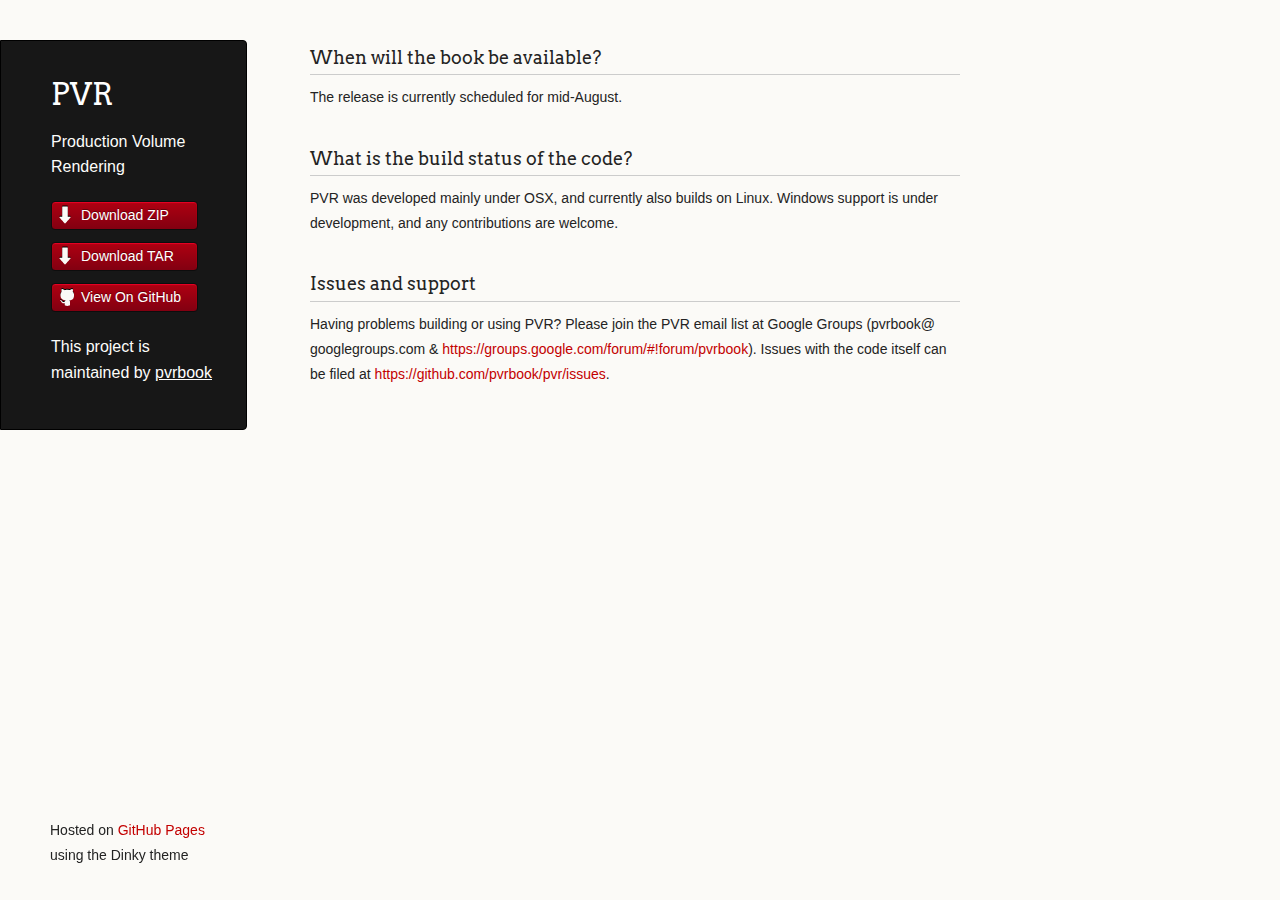
<file: index.html>
<!doctype html>
<html>
  <head>
    <meta charset="utf-8">
    <meta http-equiv="X-UA-Compatible" content="chrome=1">
    <title>PVR by pvrbook</title>

    <link rel="stylesheet" href="stylesheets/styles.css">
    <link rel="stylesheet" href="stylesheets/pygment_trac.css">
    <script src="javascripts/scale.fix.js"></script>
    <meta name="viewport" content="width=device-width, initial-scale=1, user-scalable=no">
    <!--[if lt IE 9]>
    <script src="//html5shiv.googlecode.com/svn/trunk/html5.js"></script>
    <![endif]-->
  </head>
  <body>
    <div class="wrapper">
      <header>
        <h1 class="header">PVR</h1>
        <p class="header">Production Volume Rendering</p>

        <ul>
          <li class="download"><a class="buttons" href="https://github.com/pvrbook/pvr/zipball/master">Download ZIP</a></li>
          <li class="download"><a class="buttons" href="https://github.com/pvrbook/pvr/tarball/master">Download TAR</a></li>
          <li><a class="buttons github" href="https://github.com/pvrbook/pvr">View On GitHub</a></li>
        </ul>

        <p class="header">This project is maintained by <a class="header name" href="https://github.com/pvrbook">pvrbook</a></p>


      </header>
      <section>
        <h3>When will the book be available?</h3>

<p>The release is currently scheduled for mid-August. </p>

<h3>What is the build status of the code?</h3>

<p>PVR was developed mainly under OSX, and currently also builds on Linux. Windows support is under development, and any contributions are welcome. </p>

<h3>Issues and support</h3>

<p>Having problems building or using PVR? Please join the PVR email list at Google Groups (pvrbook@ googlegroups.com &amp; <a href="https://groups.google.com/forum/#!forum/pvrbook">https://groups.google.com/forum/#!forum/pvrbook</a>). Issues with the code itself can be filed at <a href="https://github.com/pvrbook/pvr/issues">https://github.com/pvrbook/pvr/issues</a>.</p>
      </section>
      <footer>
        <p><small>Hosted on <a href="https://pages.github.com">GitHub Pages</a> using the Dinky theme</small></p>
      </footer>
    </div>
    <!--[if !IE]><script>fixScale(document);</script><!--<![endif]-->
		          <script type="text/javascript">
            var gaJsHost = (("https:" == document.location.protocol) ? "https://ssl." : "http://www.");
            document.write(unescape("%3Cscript src='" + gaJsHost + "google-analytics.com/ga.js' type='text/javascript'%3E%3C/script%3E"));
          </script>
          <script type="text/javascript">
            try {
              var pageTracker = _gat._getTracker("UA-33067970-1");
            pageTracker._trackPageview();
            } catch(err) {}
          </script>

  </body>
</html>
</file>
<file: stylesheets/pygment_trac.css>
.highlight  { background: #ffffff; }
.highlight .c { color: #999988; font-style: italic } /* Comment */
.highlight .err { color: #a61717; background-color: #e3d2d2 } /* Error */
.highlight .k { font-weight: bold } /* Keyword */
.highlight .o { font-weight: bold } /* Operator */
.highlight .cm { color: #999988; font-style: italic } /* Comment.Multiline */
.highlight .cp { color: #999999; font-weight: bold } /* Comment.Preproc */
.highlight .c1 { color: #999988; font-style: italic } /* Comment.Single */
.highlight .cs { color: #999999; font-weight: bold; font-style: italic } /* Comment.Special */
.highlight .gd { color: #000000; background-color: #ffdddd } /* Generic.Deleted */
.highlight .gd .x { color: #000000; background-color: #ffaaaa } /* Generic.Deleted.Specific */
.highlight .ge { font-style: italic } /* Generic.Emph */
.highlight .gr { color: #aa0000 } /* Generic.Error */
.highlight .gh { color: #999999 } /* Generic.Heading */
.highlight .gi { color: #000000; background-color: #ddffdd } /* Generic.Inserted */
.highlight .gi .x { color: #000000; background-color: #aaffaa } /* Generic.Inserted.Specific */
.highlight .go { color: #888888 } /* Generic.Output */
.highlight .gp { color: #555555 } /* Generic.Prompt */
.highlight .gs { font-weight: bold } /* Generic.Strong */
.highlight .gu { color: #800080; font-weight: bold; } /* Generic.Subheading */
.highlight .gt { color: #aa0000 } /* Generic.Traceback */
.highlight .kc { font-weight: bold } /* Keyword.Constant */
.highlight .kd { font-weight: bold } /* Keyword.Declaration */
.highlight .kn { font-weight: bold } /* Keyword.Namespace */
.highlight .kp { font-weight: bold } /* Keyword.Pseudo */
.highlight .kr { font-weight: bold } /* Keyword.Reserved */
.highlight .kt { color: #445588; font-weight: bold } /* Keyword.Type */
.highlight .m { color: #009999 } /* Literal.Number */
.highlight .s { color: #d14 } /* Literal.String */
.highlight .na { color: #008080 } /* Name.Attribute */
.highlight .nb { color: #0086B3 } /* Name.Builtin */
.highlight .nc { color: #445588; font-weight: bold } /* Name.Class */
.highlight .no { color: #008080 } /* Name.Constant */
.highlight .ni { color: #800080 } /* Name.Entity */
.highlight .ne { color: #990000; font-weight: bold } /* Name.Exception */
.highlight .nf { color: #990000; font-weight: bold } /* Name.Function */
.highlight .nn { color: #555555 } /* Name.Namespace */
.highlight .nt { color: #000080 } /* Name.Tag */
.highlight .nv { color: #008080 } /* Name.Variable */
.highlight .ow { font-weight: bold } /* Operator.Word */
.highlight .w { color: #bbbbbb } /* Text.Whitespace */
.highlight .mf { color: #009999 } /* Literal.Number.Float */
.highlight .mh { color: #009999 } /* Literal.Number.Hex */
.highlight .mi { color: #009999 } /* Literal.Number.Integer */
.highlight .mo { color: #009999 } /* Literal.Number.Oct */
.highlight .sb { color: #d14 } /* Literal.String.Backtick */
.highlight .sc { color: #d14 } /* Literal.String.Char */
.highlight .sd { color: #d14 } /* Literal.String.Doc */
.highlight .s2 { color: #d14 } /* Literal.String.Double */
.highlight .se { color: #d14 } /* Literal.String.Escape */
.highlight .sh { color: #d14 } /* Literal.String.Heredoc */
.highlight .si { color: #d14 } /* Literal.String.Interpol */
.highlight .sx { color: #d14 } /* Literal.String.Other */
.highlight .sr { color: #009926 } /* Literal.String.Regex */
.highlight .s1 { color: #d14 } /* Literal.String.Single */
.highlight .ss { color: #990073 } /* Literal.String.Symbol */
.highlight .bp { color: #999999 } /* Name.Builtin.Pseudo */
.highlight .vc { color: #008080 } /* Name.Variable.Class */
.highlight .vg { color: #008080 } /* Name.Variable.Global */
.highlight .vi { color: #008080 } /* Name.Variable.Instance */
.highlight .il { color: #009999 } /* Literal.Number.Integer.Long */

.type-csharp .highlight .k { color: #0000FF }
.type-csharp .highlight .kt { color: #0000FF }
.type-csharp .highlight .nf { color: #000000; font-weight: normal }
.type-csharp .highlight .nc { color: #2B91AF }
.type-csharp .highlight .nn { color: #000000 }
.type-csharp .highlight .s { color: #A31515 }
.type-csharp .highlight .sc { color: #A31515 }
</file>
<file: stylesheets/styles.css>
@import url(https://fonts.googleapis.com/css?family=Arvo:400,700,400italic);

/* MeyerWeb Reset */

html, body, div, span, applet, object, iframe,
h1, h2, h3, h4, h5, h6, p, blockquote, pre,
a, abbr, acronym, address, big, cite, code,
del, dfn, em, img, ins, kbd, q, s, samp,
small, strike, strong, sub, sup, tt, var,
b, u, i, center,
dl, dt, dd, ol, ul, li,
fieldset, form, label, legend,
table, caption, tbody, tfoot, thead, tr, th, td,
article, aside, canvas, details, embed,
figure, figcaption, footer, header, hgroup,
menu, nav, output, ruby, section, summary,
time, mark, audio, video {
  margin: 0;
  padding: 0;
  border: 0;
  font: inherit;
  vertical-align: baseline;
}


/* Base text styles */

body {
  padding:10px 50px 0 0;
  font-family:"Helvetica Neue", Helvetica, Arial, sans-serif;
	font-size: 14px;
	color: #232323;
	background-color: #FBFAF7;
	margin: 0;
	line-height: 1.8em;
	-webkit-font-smoothing: antialiased;

}

h1, h2, h3, h4, h5, h6 {
  color:#232323;
  margin:36px 0 10px;
}

p, ul, ol, table, dl {
  margin:0 0 22px;
}

h1, h2, h3 {
	font-family: Arvo, Monaco, serif;
  line-height:1.3;
	font-weight: normal;
}

h1,h2, h3 {
	display: block;
	border-bottom: 1px solid #ccc;
	padding-bottom: 5px;
}

h1 {
	font-size: 30px;
}

h2 {
	font-size: 24px;
}

h3 {
	font-size: 18px;
}

h4, h5, h6 {
	font-family: Arvo, Monaco, serif;
	font-weight: 700;
}

a {
  color:#C30000;
  font-weight:200;
  text-decoration:none;
}

a:hover {
	text-decoration: underline;
}

a small {
	font-size: 12px;
}

em {
	font-style: italic;
}

strong {
  font-weight:700;
}

ul li {
  list-style: inside;
  padding-left: 25px;
}

ol li {
  list-style: decimal inside;
  padding-left: 20px;
}

blockquote {
  margin: 0;
  padding: 0 0 0 20px;
  font-style: italic;
}

dl, dt, dd, dl p {
	font-color: #444;
}

dl dt {
  font-weight: bold;
}

dl dd {
  padding-left: 20px;
  font-style: italic;
}

dl p {
  padding-left: 20px;
  font-style: italic;
}

hr {
  border:0;
  background:#ccc;
  height:1px;
  margin:0 0 24px;
}

/* Images */

img {
  position: relative;
  margin: 0 auto;
  max-width: 650px;
  padding: 5px;
  margin: 10px 0 32px 0;
  border: 1px solid #ccc;
}


/* Code blocks */

code, pre {
	font-family: Monaco, "Bitstream Vera Sans Mono", "Lucida Console", Terminal, monospace;
  color:#000;
  font-size:14px;
}

pre {
	padding: 4px 12px;
  background: #FDFEFB;
  border-radius:4px;
  border:1px solid #D7D8C8;
  overflow: auto;
  overflow-y: hidden;
	margin-bottom: 32px;
}


/* Tables */

table {
  width:100%;
}

table {
  border: 1px solid #ccc;
  margin-bottom: 32px;
  text-align: left;
 }

th {
  font-family: 'Arvo', Helvetica, Arial, sans-serif;
	font-size: 18px;
	font-weight: normal;
  padding: 10px;
  background: #232323;
  color: #FDFEFB;
 }

td {
  padding: 10px;
	background: #ccc;
 }


/* Wrapper */
.wrapper {
  width:960px;
}


/* Header */

header {
	background-color: #171717;
	color: #FDFDFB;
  width:170px;
  float:left;
  position:fixed;
	border: 1px solid #000;
	-webkit-border-top-right-radius: 4px;
	-webkit-border-bottom-right-radius: 4px;
	-moz-border-radius-topright: 4px;
	-moz-border-radius-bottomright: 4px;
	border-top-right-radius: 4px;
	border-bottom-right-radius: 4px;
	padding: 34px 25px 22px 50px;
	margin: 30px 25px 0 0;
	-webkit-font-smoothing: antialiased;
}

p.header {
	font-size: 16px;
}

h1.header {
	font-family: Arvo, sans-serif;
	font-size: 30px;
	font-weight: 300;
	line-height: 1.3em;
	border-bottom: none;
	margin-top: 0;
}


h1.header, a.header, a.name, header a{
	color: #fff;
}

a.header {
	text-decoration: underline;
}

a.name {
	white-space: nowrap;
}

header ul {
  list-style:none;
  padding:0;
}

header li {
	list-style-type: none;
  width:132px;
  height:15px;
	margin-bottom: 12px;
	line-height: 1em;
	padding: 6px 6px 6px 7px;

	background: #AF0011;
	background: -moz-linear-gradient(top, #AF0011 0%, #820011 100%);
  background: -webkit-gradient(linear, left top, left bottom, color-stop(0%,#f8f8f8), color-stop(100%,#dddddd));
  background: -webkit-linear-gradient(top, #AF0011 0%,#820011 100%);
  background: -o-linear-gradient(top, #AF0011 0%,#820011 100%);
  background: -ms-linear-gradient(top, #AF0011 0%,#820011 100%);
  background: linear-gradient(top, #AF0011 0%,#820011 100%);

	border-radius:4px;
  border:1px solid #0D0D0D;

	-webkit-box-shadow: inset 0px 1px 1px 0 rgba(233,2,38, 1);
	box-shadow: inset 0px 1px 1px 0 rgba(233,2,38, 1);

}

header li:hover {
	background: #C3001D;
	background: -moz-linear-gradient(top, #C3001D 0%, #950119 100%);
  background: -webkit-gradient(linear, left top, left bottom, color-stop(0%,#f8f8f8), color-stop(100%,#dddddd));
  background: -webkit-linear-gradient(top, #C3001D 0%,#950119 100%);
  background: -o-linear-gradient(top, #C3001D 0%,#950119 100%);
  background: -ms-linear-gradient(top, #C3001D 0%,#950119 100%);
  background: linear-gradient(top, #C3001D 0%,#950119 100%);
}

a.buttons {
	-webkit-font-smoothing: antialiased;
	background: url(../images/arrow-down.png) no-repeat;
	font-weight: normal;
	text-shadow: rgba(0, 0, 0, 0.4) 0 -1px 0;
	padding: 2px 2px 2px 22px;
	height: 30px;
}

a.github {
	background: url(../images/octocat-small.png) no-repeat 1px;
}

a.buttons:hover {
	color: #fff;
	text-decoration: none;
}


/* Section - for main page content */

section {
  width:650px;
  float:right;
  padding-bottom:50px;
}


/* Footer */

footer {
  width:170px;
  float:left;
  position:fixed;
  bottom:10px;
	padding-left: 50px;
}

@media print, screen and (max-width: 960px) {

  div.wrapper {
    width:auto;
    margin:0;
  }

  header, section, footer {
    float:none;
    position:static;
    width:auto;
  }

	footer {
		border-top: 1px solid #ccc;
		margin:0 84px 0 50px;
		padding:0;
	}

  header {
    padding-right:320px;
  }

  section {
    padding:20px 84px 20px 50px;
    margin:0 0 20px;
  }

  header a small {
    display:inline;
  }

  header ul {
    position:absolute;
    right:130px;
    top:84px;
  }
}

@media print, screen and (max-width: 720px) {
  body {
    word-wrap:break-word;
  }

  header {
    padding:10px 20px 0;
		margin-right: 0;
  }

	section {
    padding:10px 0 10px 20px;
    margin:0 0 30px;
  }

	footer {
		margin: 0 0 0 30px;
	}

  header ul, header p.view {
    position:static;
  }
}

@media print, screen and (max-width: 480px) {

  header ul li.download {
    display:none;
  }

	footer {
		margin: 0 0 0 20px;
	}

	footer a{
		display:block;
	}

}

@media print {
  body {
    padding:0.4in;
    font-size:12pt;
    color:#444;
  }
}
</file>
